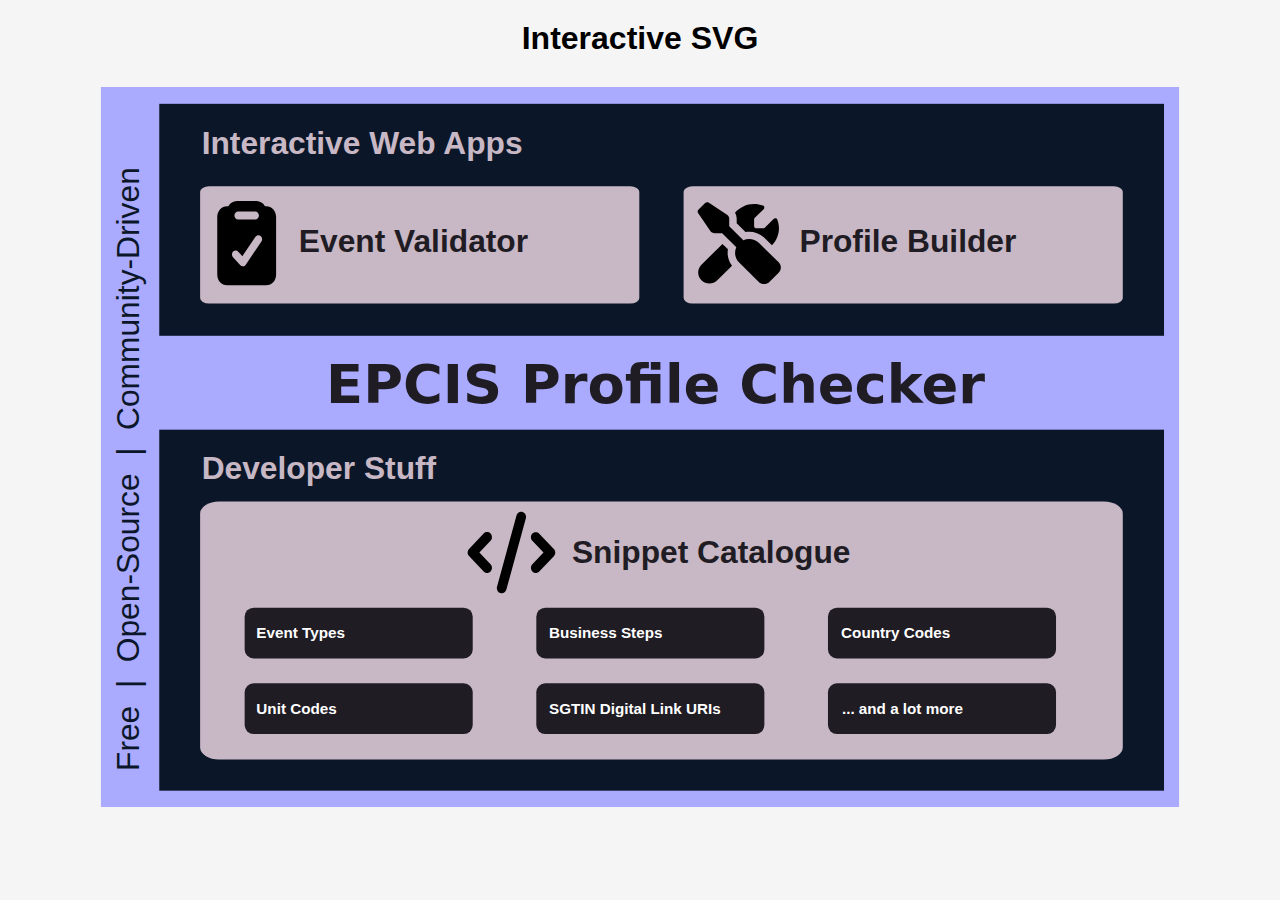
<file: index.html>
<!DOCTYPE html>
<html lang="en">
<head>
  <meta charset="UTF-8">
  <meta name="viewport" content="width=device-width, initial-scale=1.0">
  <title>EPCIS Profile Checker SVG</title>
  <link rel="stylesheet" href="css/style.css">
</head>

<body>
  <h1>Interactive SVG</h1>
  <div id="svg-container"></div>
  <script src="js/main.js"></script>
</body>
</html>
</file>
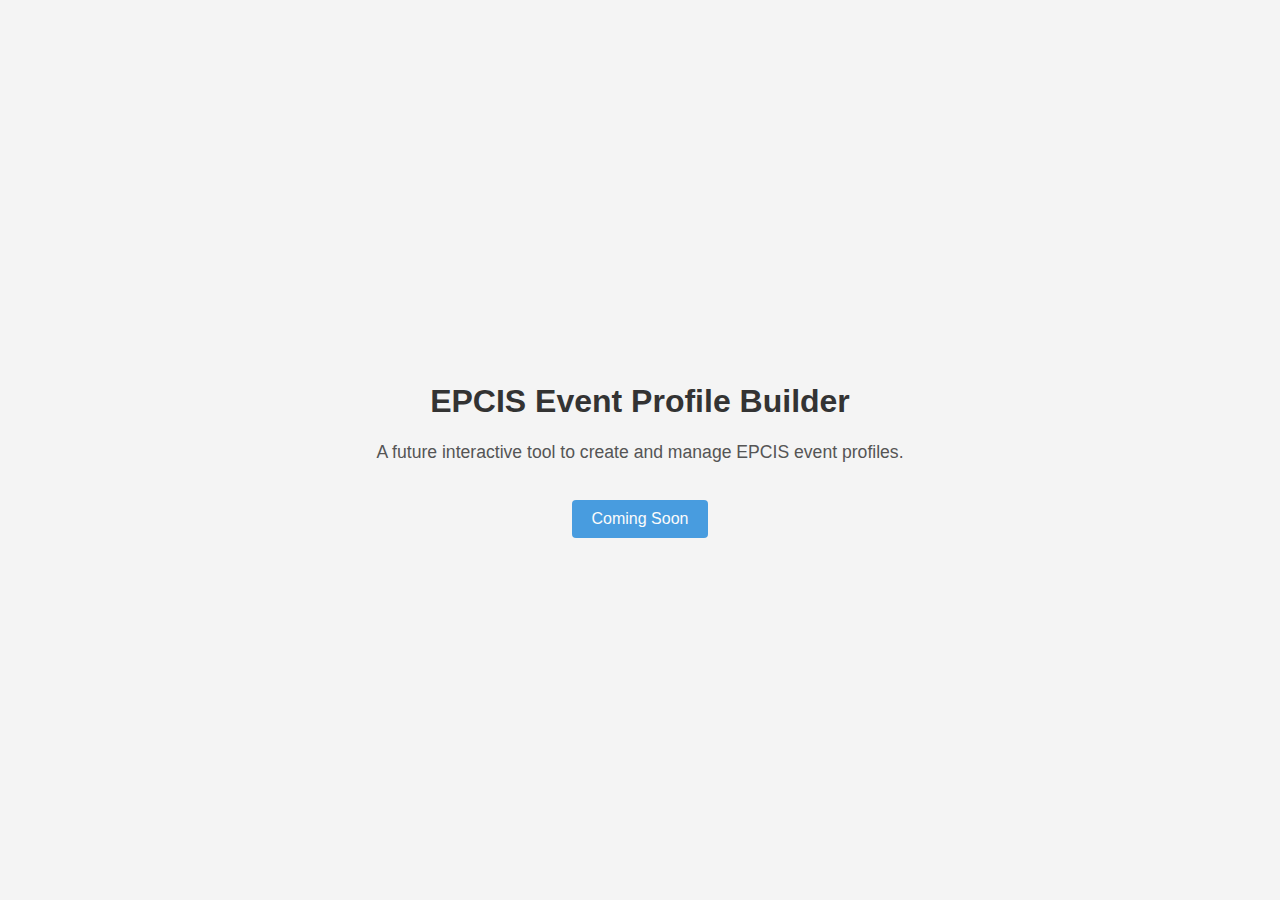
<file: builder.html>
<!DOCTYPE html>
<html lang="en">
<head>
    <meta charset="UTF-8">
    <meta name="viewport" content="width=device-width, initial-scale=1.0">
    <title>EPCIS Event Profile Builder</title>
    <style>
        body {
            font-family: Arial, sans-serif;
            margin: 0;
            padding: 0;
            display: flex;
            flex-direction: column;
            align-items: center;
            justify-content: center;
            height: 100vh;
            background-color: #f4f4f4;
        }
        header {
            text-align: center;
            margin-bottom: 20px;
        }
        h1 {
            color: #333;
        }
        p {
            color: #555;
            font-size: 1.1em;
        }
        .placeholder-btn {
            padding: 10px 20px;
            font-size: 1em;
            color: #fff;
            background-color: #0078d7;
            border: none;
            border-radius: 4px;
            cursor: not-allowed;
            opacity: 0.7;
        }
    </style>
</head>
<body>
    <header>
        <h1>EPCIS Event Profile Builder</h1>
        <p>A future interactive tool to create and manage EPCIS event profiles.</p>
    </header>
    <button class="placeholder-btn" disabled>Coming Soon</button>
</body>
</html>
</file>
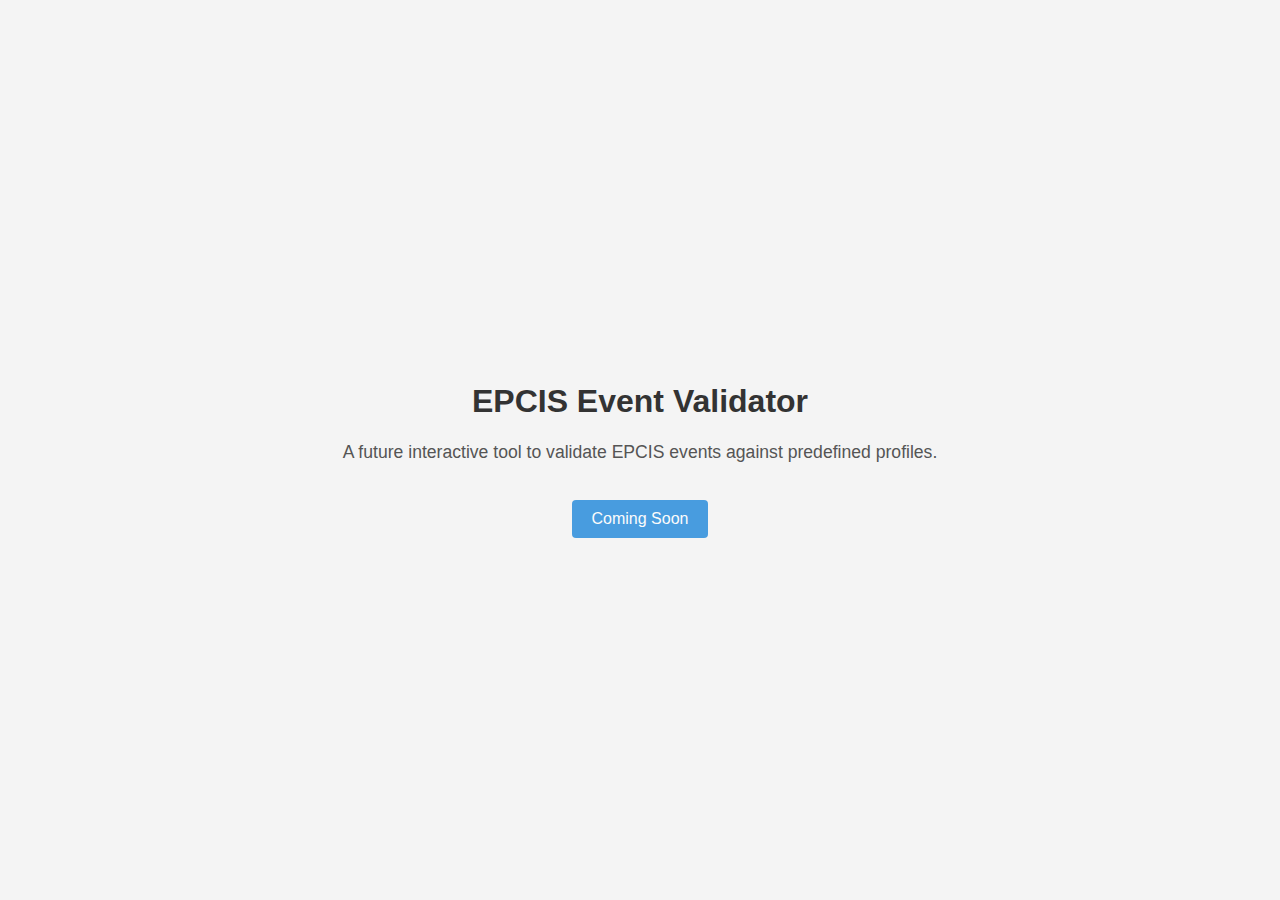
<file: validator.html>
<!DOCTYPE html>
<html lang="en">

<head>
    <meta charset="UTF-8">
    <meta name="viewport" content="width=device-width, initial-scale=1.0">
    <title>EPCIS Event Validator</title>
    <style>
        body {
            font-family: Arial, sans-serif;
            margin: 0;
            padding: 0;
            display: flex;
            flex-direction: column;
            align-items: center;
            justify-content: center;
            height: 100vh;
            background-color: #f4f4f4;
        }

        header {
            text-align: center;
            margin-bottom: 20px;
        }

        h1 {
            color: #333;
        }

        p {
            color: #555;
            font-size: 1.1em;
        }

        .placeholder-btn {
            padding: 10px 20px;
            font-size: 1em;
            color: #fff;
            background-color: #0078d7;
            border: none;
            border-radius: 4px;
            cursor: not-allowed;
            opacity: 0.7;
        }
    </style>
</head>

<body>
    <header>
        <h1>EPCIS Event Validator</h1>
        <p>A future interactive tool to validate EPCIS events against predefined profiles.</p>
    </header>
    <button class="placeholder-btn" disabled>Coming Soon</button>
</body>

</html>
</file>
<file: css/style.css>
body {
  margin: 0;
  font-family: sans-serif;
  background: #f5f5f5;
  text-align: center;
}

h1 {
  margin: 20px;
}

#svg-container {
  padding: 10px;
  max-width: 100%;
  display: flex;
  justify-content: center;

}

#svg-container svg {
  width: 100%;
  height: auto;
  max-width: 1200px;       /* maximale Breite */
  max-height: 80vh;        /* maximale Höhe: 80% der Browserhöhe */
  object-fit: contain;     /* Inhalt proportional skalieren */
}


.svg-wrap {
  position: relative;
  max-width: 100%;
}

.svg-tooltip {
  position: absolute;
  z-index: 9999;
  padding: 8px 10px;
  background: rgba(84, 194, 84, 0.95);
  color: #fff;
  border-radius: 6px;
  box-shadow: 0 2px 10px rgba(0,0,0,0.25);
  font: 14px/1.35 sans-serif;
  text-align: left;
  pointer-events: none;
  display: inline-block;

  /* Umbruch-Regeln */
  white-space: normal;
  overflow-wrap: anywhere;
  word-break: break-word;
  hyphens: auto;

  /* Begrenzung */
  max-width: 60%;
  max-height: 50vh;
  overflow-y: auto;

  opacity: 0;
  transition: opacity 120ms ease-out;
}
</file>
